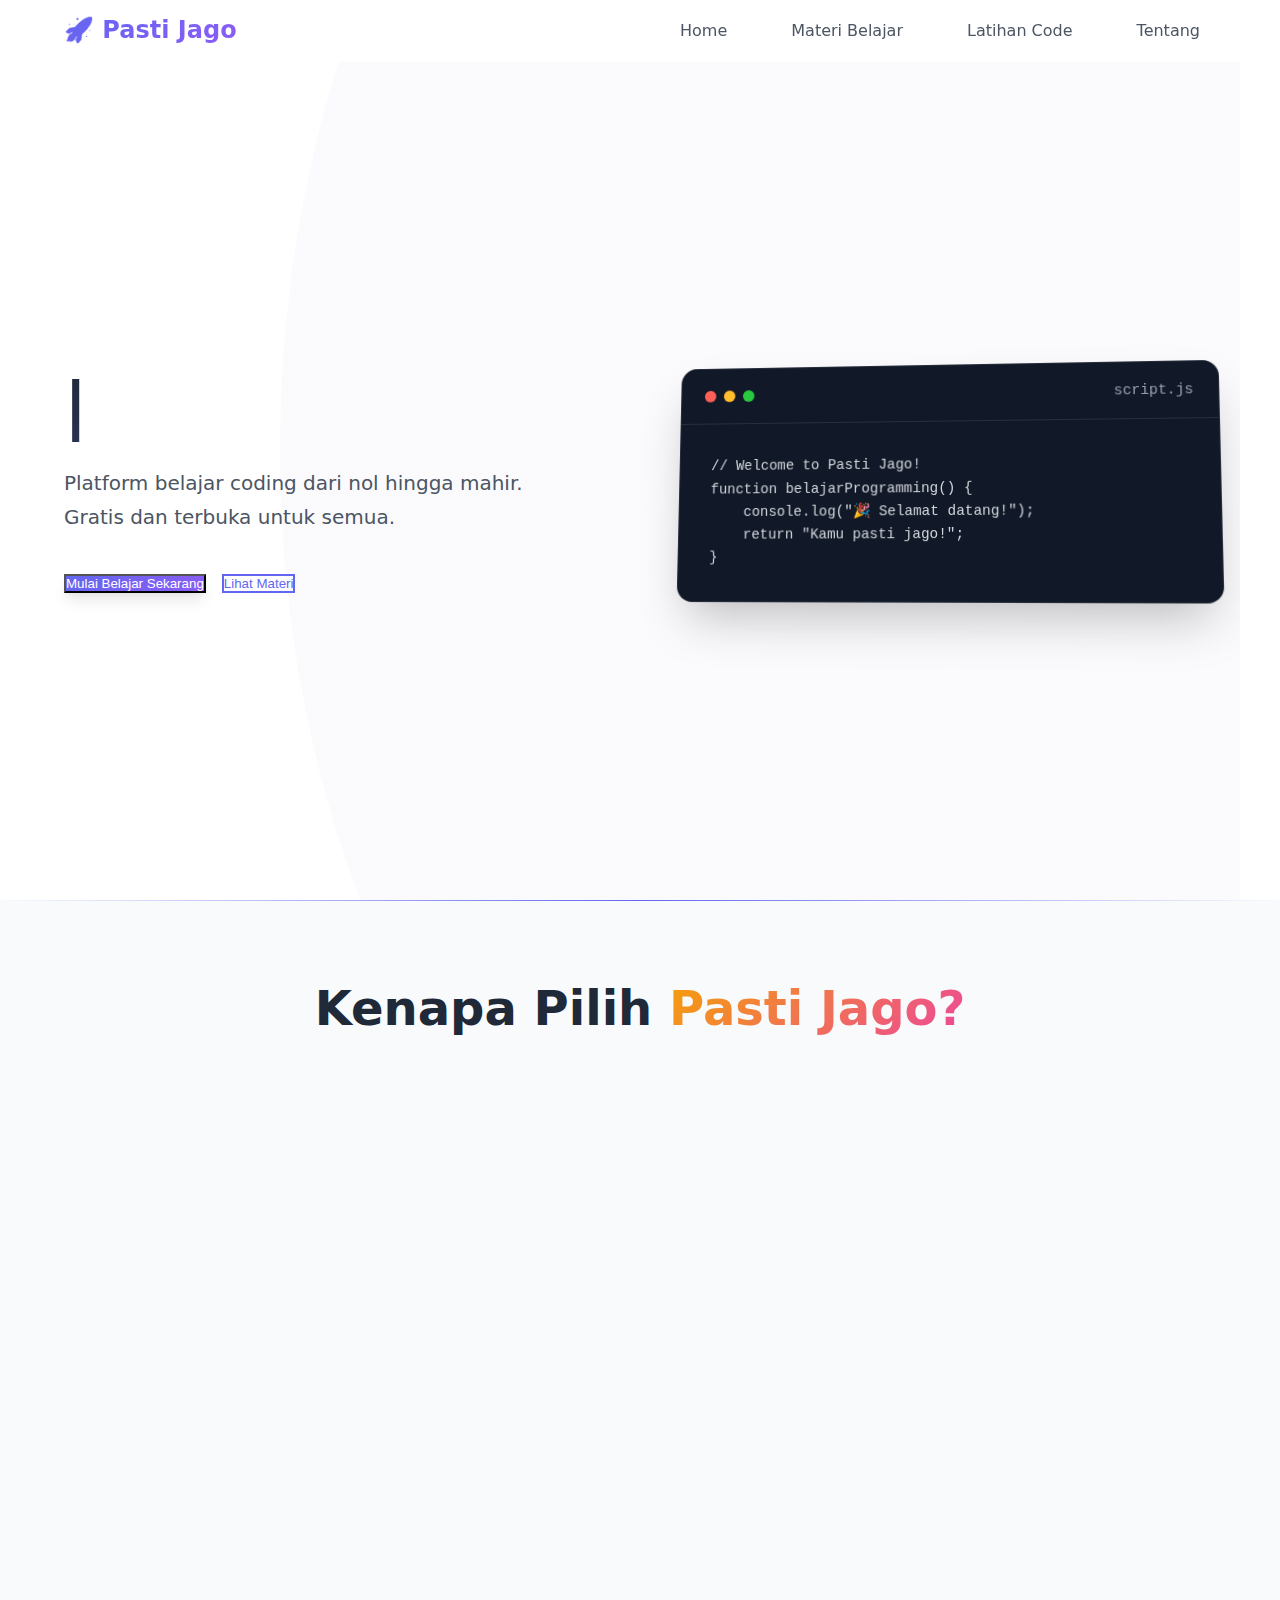
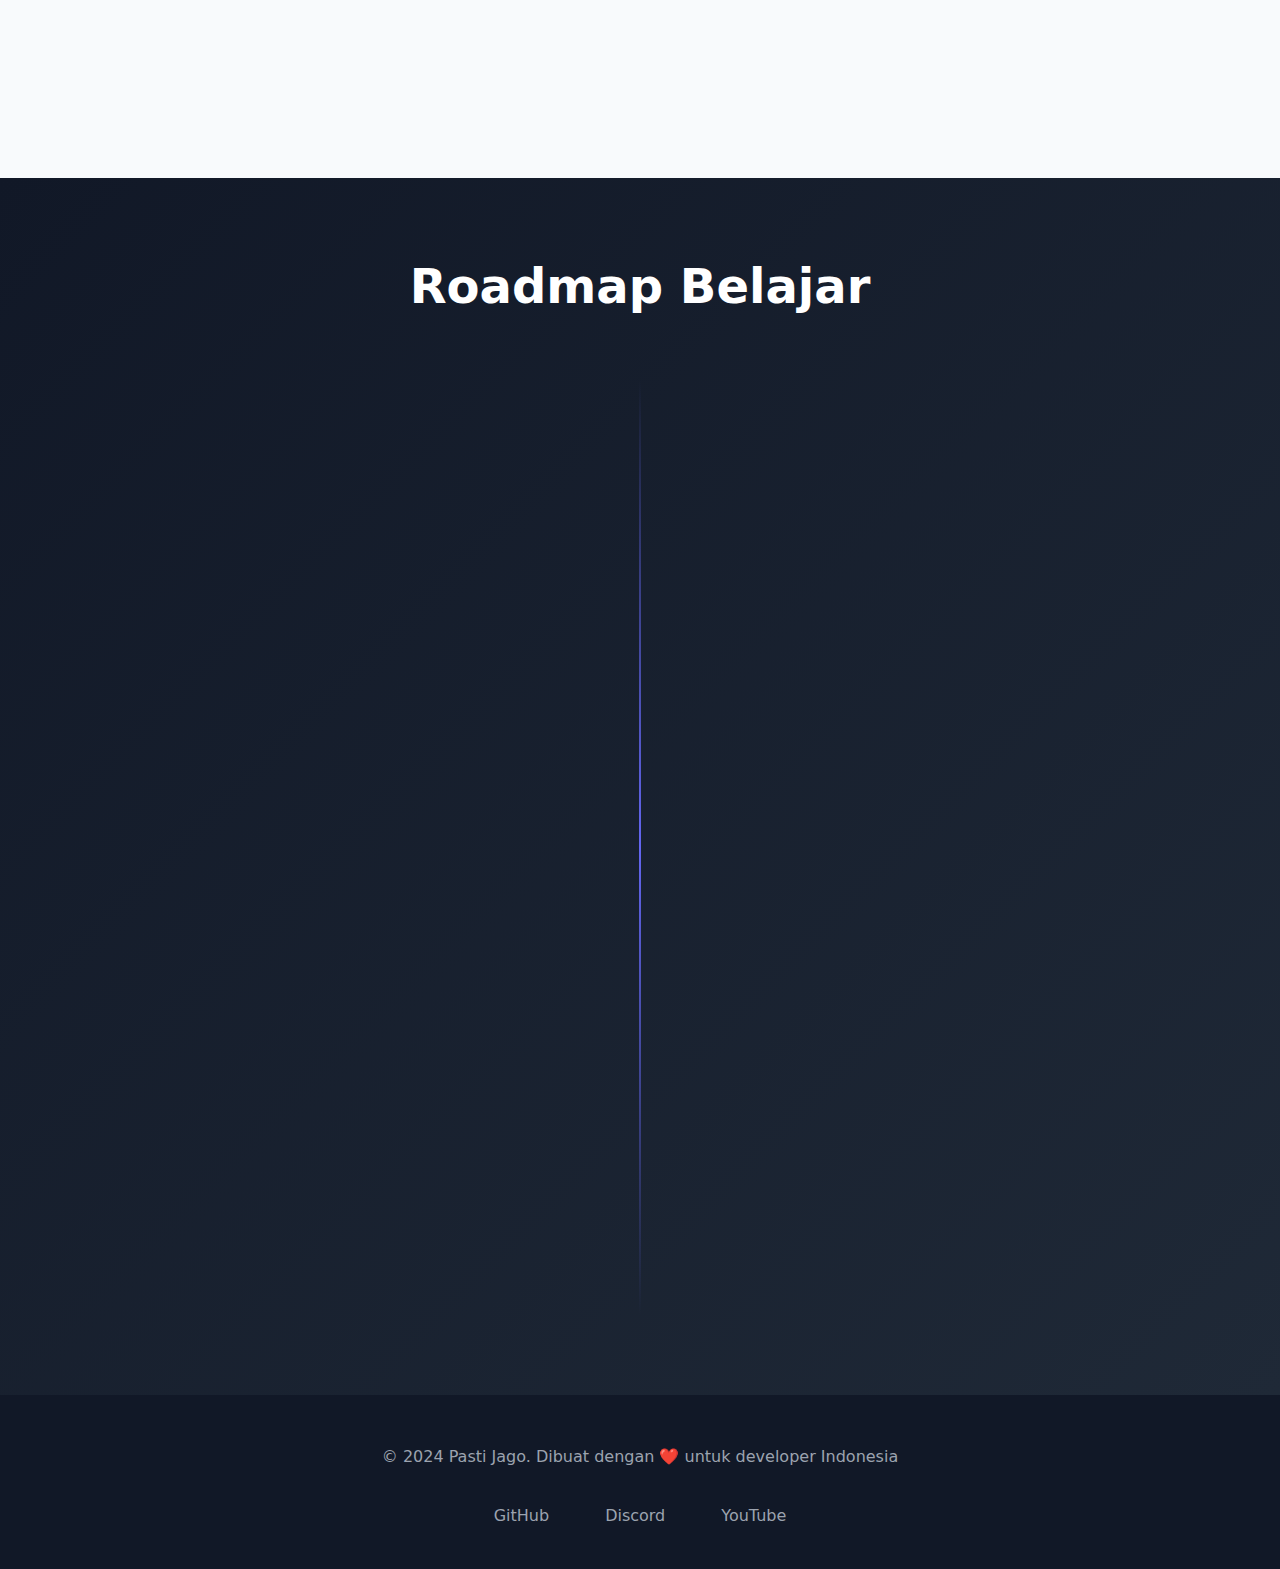
<file: index.html>
<!DOCTYPE html>
<html lang="id">
<head>
    <meta charset="UTF-8">
    <meta name="viewport" content="width=device-width, initial-scale=1.0">
    <title>Pasti Jago - Belajar Programming</title>
    <link rel="stylesheet" href="style.css">
</head>
<body>
    <!-- Navigation -->
    <nav class="navbar">
        <div class="nav-container">
            <div class="nav-logo">
                <h2>🚀 Pasti Jago</h2>
            </div>
            <ul class="nav-menu">
                <li><a href="index.html" class="nav-link">Home</a></li>
                <li><a href="pages/belajar.html" class="nav-link">Materi Belajar</a></li>
                <li><a href="pages/latihan.html" class="nav-link">Latihan Code</a></li>
                <li><a href="pages/tentang.html" class="nav-link">Tentang</a></li>
            </ul>
            <div class="hamburger">
                <span></span>
                <span></span>
                <span></span>
            </div>
        </div>
    </nav>

    <!-- Hero Section -->
    <section class="hero">
        <div class="hero-content">
            <h1>Belajar Programming <span class="highlight">Pasti Jago!</span></h1>
            <p>Platform belajar coding dari nol hingga mahir. Gratis dan terbuka untuk semua.</p>
            <div class="hero-buttons">
                <button class="btn-primary" onclick="mulaiBelajar()">Mulai Belajar Sekarang</button>
                <button class="btn-secondary" onclick="lihatMateri()">Lihat Materi</button>
            </div>
        </div>
        <div class="hero-image">
            <div class="code-editor">
                <div class="editor-header">
                    <div class="window-controls">
                        <span class="dot red"></span>
                        <span class="dot yellow"></span>
                        <span class="dot green"></span>
                    </div>
                    <span class="file-name">script.js</span>
                </div>
                <div class="editor-content">
                    <pre><code>// Welcome to Pasti Jago!
function belajarProgramming() {
    console.log("🎉 Selamat datang!");
    return "Kamu pasti jago!";
}</code></pre>
                </div>
            </div>
        </div>
    </section>

    <!-- Features Section -->
    <section class="features">
        <div class="container">
            <h2>Kenapa Pilih <span class="highlight">Pasti Jago?</span></h2>
            <div class="features-grid">
                <div class="feature-card">
                    <div class="feature-icon">📚</div>
                    <h3>Materi Lengkap</h3>
                    <p>Dari HTML dasar hingga framework modern</p>
                </div>
                <div class="feature-card">
                    <div class="feature-icon">💻</div>
                    <h3>Praktik Langsung</h3>
                    <p>Belajar dengan project nyata dan latihan code</p>
                </div>
                <div class="feature-card">
                    <div class="feature-icon">👥</div>
                    <h3>Komunitas Aktif</h3>
                    <p>Diskusi dan berbagi dengan developer lain</p>
                </div>
                <div class="feature-card">
                    <div class="feature-icon">🚀</div>
                    <h3>Gratis Selamanya</h3>
                    <p>Akses semua materi tanpa biaya</p>
                </div>
            </div>
        </div>
    </section>

    <!-- Learning Path -->
    <section class="learning-path">
        <div class="container">
            <h2>Roadmap Belajar</h2>
            <div class="timeline">
                <div class="timeline-item">
                    <div class="timeline-content">
                        <h3>🎯 Level 1: Fundamental</h3>
                        <ul>
                            <li>HTML & CSS Dasar</li>
                            <li>JavaScript Basic</li>
                            <li>Git & GitHub</li>
                        </ul>
                    </div>
                </div>
                <div class="timeline-item">
                    <div class="timeline-content">
                        <h3>⚡ Level 2: Intermediate</h3>
                        <ul>
                            <li>JavaScript Lanjutan</li>
                            <li>React.js / Vue.js</li>
                            <li>API Integration</li>
                        </ul>
                    </div>
                </div>
                <div class="timeline-item">
                    <div class="timeline-content">
                        <h3>🔥 Level 3: Advanced</h3>
                        <ul>
                            <li>Fullstack Development</li>
                            <li>Database & Deployment</li>
                            <li>Best Practices</li>
                        </ul>
                    </div>
                </div>
            </div>
        </div>
    </section>

    <!-- Footer -->
    <footer class="footer">
        <div class="container">
            <p>&copy; 2024 Pasti Jago. Dibuat dengan ❤️ untuk developer Indonesia</p>
            <div class="social-links">
                <a href="#" class="social-link">GitHub</a>
                <a href="#" class="social-link">Discord</a>
                <a href="#" class="social-link">YouTube</a>
            </div>
        </div>
    </footer>

    <script src="script.js"></script>
</body>
</html>
</file>
<file: style.css>
/* ===== CSS RESET & VARIABLES ===== */
:root {
  /* Color Palette - Modern Gradient */
  --primary: #6366f1;
  --primary-dark: #4f46e5;
  --primary-light: #8b5cf6;
  --secondary: #f59e0b;
  --secondary-dark: #d97706;
  --accent: #ec4899;
  --success: #10b981;
  --warning: #f59e0b;
  --error: #ef4444;
  
  /* Neutral Colors */
  --dark: #1f2937;
  --darker: #111827;
  --light: #f8fafc;
  --lighter: #ffffff;
  --gray-100: #f3f4f6;
  --gray-200: #e5e7eb;
  --gray-300: #d1d5db;
  --gray-400: #9ca3af;
  --gray-500: #6b7280;
  --gray-600: #4b5563;
  --gray-700: #374151;
  --gray-800: #1f2937;
  --gray-900: #111827;
  
  /* Gradients */
  --gradient-primary: linear-gradient(135deg, var(--primary) 0%, var(--primary-light) 100%);
  --gradient-hero: linear-gradient(135deg, #667eea 0%, #764ba2 100%);
  --gradient-dark: linear-gradient(135deg, var(--darker) 0%, var(--dark) 100%);
  --gradient-card: linear-gradient(135deg, #fdfbfb 0%, #ebedee 100%);
  --gradient-accent: linear-gradient(135deg, var(--secondary) 0%, var(--accent) 100%);
  
  /* Typography */
  --font-primary: 'Inter', 'Segoe UI', system-ui, sans-serif;
  --font-mono: 'Fira Code', 'Cascadia Code', monospace;
  
  /* Shadows */
  --shadow-sm: 0 1px 2px 0 rgba(0, 0, 0, 0.05);
  --shadow-md: 0 4px 6px -1px rgba(0, 0, 0, 0.1), 0 2px 4px -1px rgba(0, 0, 0, 0.06);
  --shadow-lg: 0 10px 15px -3px rgba(0, 0, 0, 0.1), 0 4px 6px -2px rgba(0, 0, 0, 0.05);
  --shadow-xl: 0 20px 25px -5px rgba(0, 0, 0, 0.1), 0 10px 10px -5px rgba(0, 0, 0, 0.04);
  --shadow-2xl: 0 25px 50px -12px rgba(0, 0, 0, 0.25);
  
  /* Border Radius */
  --radius-sm: 0.375rem;
  --radius-md: 0.5rem;
  --radius-lg: 0.75rem;
  --radius-xl: 1rem;
  --radius-2xl: 1.5rem;
  
  /* Spacing */
  --section-padding: 5rem 0;
  
  /* Transitions */
  --transition-fast: 0.15s ease-in-out;
  --transition-normal: 0.3s ease-in-out;
  --transition-slow: 0.5s ease-in-out;
}

/* ===== BASE STYLES ===== */
* {
  margin: 0;
  padding: 0;
  box-sizing: border-box;
}

html {
  scroll-behavior: smooth;
  font-size: 16px;
}

body {
  font-family: var(--font-primary);
  line-height: 1.7;
  color: var(--gray-700);
  background-color: var(--lighter);
  overflow-x: hidden;
}

.container {
  max-width: 1200px;
  margin: 0 auto;
  padding: 0 1.5rem;
}

/* ===== TYPOGRAPHY ===== */
h1, h2, h3, h4, h5, h6 {
  font-weight: 700;
  line-height: 1.2;
  color: var(--dark);
  margin-bottom: 1rem;
}

h1 {
  font-size: clamp(2.5rem, 5vw, 4rem);
  background: linear-gradient(135deg, var(--dark) 0%, var(--primary) 100%);
  -webkit-background-clip: text;
  -webkit-text-fill-color: transparent;
  background-clip: text;
}

h2 {
  font-size: clamp(2rem, 4vw, 3rem);
}

h3 {
  font-size: clamp(1.5rem, 3vw, 2rem);
}

p {
  margin-bottom: 1rem;
  color: var(--gray-600);
}

.highlight {
  background: var(--gradient-accent);
  -webkit-background-clip: text;
  -webkit-text-fill-color: transparent;
  background-clip: text;
  font-weight: 800;
}

/* ===== NAVIGATION ===== */
.navbar {
  position: fixed;
  top: 0;
  width: 100%;
  background: rgba(255, 255, 255, 0.95);
  backdrop-filter: blur(20px);
  -webkit-backdrop-filter: blur(20px);
  border-bottom: 1px solid rgba(255, 255, 255, 0.2);
  z-index: 1000;
  transition: all var(--transition-normal);
}

.navbar.scrolled {
  background: rgba(255, 255, 255, 0.98);
  box-shadow: var(--shadow-lg);
}

.nav-container {
  display: flex;
  justify-content: space-between;
  align-items: center;
  padding: 1rem 1.5rem;
  max-width: 1200px;
  margin: 0 auto;
}

.nav-logo {
  display: flex;
  align-items: center;
  gap: 0.5rem;
}

.nav-logo h2 {
  font-size: 1.5rem;
  background: var(--gradient-primary);
  -webkit-background-clip: text;
  -webkit-text-fill-color: transparent;
  background-clip: text;
  margin: 0;
}

.nav-menu {
  display: flex;
  list-style: none;
  gap: 2rem;
  align-items: center;
}

.nav-link {
  text-decoration: none;
  color: var(--gray-600);
  font-weight: 500;
  padding: 0.5rem 1rem;
  border-radius: var(--radius-md);
  transition: all var(--transition-fast);
  position: relative;
}

.nav-link:hover {
  color: var(--primary);
  background: rgba(99, 102, 241, 0.1);
}

.nav-link::after {
  content: '';
  position: absolute;
  bottom: -2px;
  left: 50%;
  width: 0;
  height: 2px;
  background: var(--gradient-primary);
  transition: all var(--transition-normal);
  transform: translateX(-50%);
}

.nav-link:hover::after {
  width: 80%;
}

.hamburger {
  display: none;
  flex-direction: column;
  cursor: pointer;
  padding: 0.5rem;
}

.hamburger span {
  width: 25px;
  height: 3px;
  background: var(--dark);
  margin: 3px 0;
  transition: var(--transition-normal);
  border-radius: 2px;
}

.hamburger.active span:nth-child(1) {
  transform: rotate(45deg) translate(6px, 6px);
}

.hamburger.active span:nth-child(2) {
  opacity: 0;
}

.hamburger.active span:nth-child(3) {
  transform: rotate(-45deg) translate(6px, -6px);
}

/* ===== HERO SECTION ===== */
.hero {
  min-height: 100vh;
  display: grid;
  grid-template-columns: 1fr 1fr;
  align-items: center;
  gap: 4rem;
  padding: 8rem 1.5rem 4rem;
  max-width: 1200px;
  margin: 0 auto;
  position: relative;
  overflow: hidden;
}

.hero::before {
  content: '';
  position: absolute;
  top: -50%;
  right: -20%;
  width: 100%;
  height: 200%;
  background: var(--gradient-hero);
  border-radius: 50%;
  opacity: 0.03;
  z-index: -1;
}

.hero-content h1 {
  font-size: clamp(2.5rem, 5vw, 4rem);
  margin-bottom: 1.5rem;
  line-height: 1.1;
}

.hero-content p {
  font-size: 1.25rem;
  color: var(--gray-600);
  margin-bottom: 2.5rem;
  max-width: 500px;
}

.hero-buttons {
  display: flex;
  gap: 1rem;
  flex-wrap: wrap;
}

/* ===== BUTTONS ===== */
.btn {
  display: inline-flex;
  align-items: center;
  gap: 0.5rem;
  padding: 1rem 2rem;
  border: none;
  border-radius: var(--radius-lg);
  font-weight: 600;
  font-size: 1rem;
  text-decoration: none;
  cursor: pointer;
  transition: all var(--transition-normal);
  position: relative;
  overflow: hidden;
}

.btn::before {
  content: '';
  position: absolute;
  top: 0;
  left: -100%;
  width: 100%;
  height: 100%;
  background: linear-gradient(90deg, transparent, rgba(255,255,255,0.2), transparent);
  transition: left 0.5s;
}

.btn:hover::before {
  left: 100%;
}

.btn-primary {
  background: var(--gradient-primary);
  color: white;
  box-shadow: var(--shadow-lg);
}

.btn-primary:hover {
  transform: translateY(-2px);
  box-shadow: var(--shadow-xl);
}

.btn-secondary {
  background: transparent;
  color: var(--primary);
  border: 2px solid var(--primary);
}

.btn-secondary:hover {
  background: var(--primary);
  color: white;
  transform: translateY(-2px);
}

.btn-accent {
  background: var(--gradient-accent);
  color: white;
  box-shadow: var(--shadow-lg);
}

.btn-accent:hover {
  transform: translateY(-2px);
  box-shadow: var(--shadow-xl);
}

/* ===== CODE EDITOR COMPONENT ===== */
.code-editor {
  background: var(--darker);
  border-radius: var(--radius-xl);
  overflow: hidden;
  box-shadow: var(--shadow-2xl);
  border: 1px solid rgba(255,255,255,0.1);
  transform: perspective(1000px) rotateX(5deg) rotateY(-5deg);
  transition: transform var(--transition-normal);
}

.code-editor:hover {
  transform: perspective(1000px) rotateX(0deg) rotateY(0deg);
}

.editor-header {
  background: var(--gray-900);
  padding: 1rem 1.5rem;
  display: flex;
  align-items: center;
  justify-content: space-between;
  border-bottom: 1px solid rgba(255,255,255,0.1);
}

.window-controls {
  display: flex;
  gap: 0.5rem;
}

.dot {
  width: 12px;
  height: 12px;
  border-radius: 50%;
  transition: transform var(--transition-fast);
}

.dot:hover {
  transform: scale(1.1);
}

.dot.red { background: #ff5f57; }
.dot.yellow { background: #ffbd2e; }
.dot.green { background: #28c940; }

.file-name {
  color: var(--gray-400);
  font-family: var(--font-mono);
  font-size: 0.9rem;
}

.editor-content {
  padding: 2rem;
  font-family: var(--font-mono);
  background: var(--darker);
}

.editor-content pre {
  color: var(--gray-300);
  font-size: 0.9rem;
  line-height: 1.6;
  margin: 0;
}

.code-keyword { color: #ff79c6; }
.code-function { color: #50fa7b; }
.code-string { color: #f1fa8c; }
.code-comment { color: #6272a4; }
.code-number { color: #bd93f9; }

/* ===== FEATURES SECTION ===== */
.features {
  padding: var(--section-padding);
  background: var(--light);
  position: relative;
}

.features::before {
  content: '';
  position: absolute;
  top: 0;
  left: 0;
  right: 0;
  height: 1px;
  background: linear-gradient(90deg, transparent, var(--primary), transparent);
}

.features h2 {
  text-align: center;
  margin-bottom: 4rem;
}

.features-grid {
  display: grid;
  grid-template-columns: repeat(auto-fit, minmax(280px, 1fr));
  gap: 2rem;
}

.feature-card {
  background: var(--lighter);
  padding: 2.5rem 2rem;
  border-radius: var(--radius-xl);
  text-align: center;
  transition: all var(--transition-normal);
  border: 1px solid var(--gray-200);
  position: relative;
  overflow: hidden;
}

.feature-card::before {
  content: '';
  position: absolute;
  top: 0;
  left: 0;
  right: 0;
  height: 4px;
  background: var(--gradient-primary);
  transform: scaleX(0);
  transition: transform var(--transition-normal);
}

.feature-card:hover {
  transform: translateY(-8px);
  box-shadow: var(--shadow-2xl);
  border-color: transparent;
}

.feature-card:hover::before {
  transform: scaleX(1);
}

.feature-icon {
  font-size: 3rem;
  margin-bottom: 1.5rem;
  display: inline-block;
  transition: transform var(--transition-normal);
}

.feature-card:hover .feature-icon {
  transform: scale(1.1) rotate(5deg);
}

.feature-card h3 {
  margin-bottom: 1rem;
  font-size: 1.25rem;
}

.feature-card p {
  color: var(--gray-500);
  font-size: 0.95rem;
}

/* ===== LEARNING PATH ===== */
.learning-path {
  padding: var(--section-padding);
  background: var(--gradient-dark);
  color: white;
  position: relative;
}

.learning-path h2 {
  color: white;
  text-align: center;
  margin-bottom: 4rem;
}

.timeline {
  display: grid;
  gap: 2rem;
  max-width: 800px;
  margin: 0 auto;
  position: relative;
}

.timeline::before {
  content: '';
  position: absolute;
  top: 0;
  bottom: 0;
  left: 50%;
  width: 2px;
  background: linear-gradient(to bottom, transparent, var(--primary), transparent);
  transform: translateX(-50%);
}

.timeline-item {
  position: relative;
  width: calc(50% - 2rem);
}

.timeline-item:nth-child(odd) {
  margin-left: auto;
}

.timeline-item:nth-child(even) {
  margin-right: auto;
}

.timeline-content {
  background: rgba(255, 255, 255, 0.1);
  backdrop-filter: blur(20px);
  -webkit-backdrop-filter: blur(20px);
  padding: 2rem;
  border-radius: var(--radius-xl);
  border: 1px solid rgba(255, 255, 255, 0.2);
  transition: all var(--transition-normal);
  position: relative;
}

.timeline-content:hover {
  background: rgba(255, 255, 255, 0.15);
  transform: translateX(10px);
}

.timeline-item:nth-child(even) .timeline-content:hover {
  transform: translateX(-10px);
}

.timeline-content h3 {
  color: var(--secondary);
  margin-bottom: 1rem;
}

.timeline-content ul {
  list-style: none;
}

.timeline-content li {
  padding: 0.5rem 0;
  border-bottom: 1px solid rgba(255, 255, 255, 0.1);
  position: relative;
  padding-left: 1.5rem;
}

.timeline-content li::before {
  content: '▸';
  position: absolute;
  left: 0;
  color: var(--secondary);
}

.timeline-content li:last-child {
  border-bottom: none;
}

/* ===== FOOTER ===== */
.footer {
  background: var(--darker);
  color: white;
  padding: 3rem 0 2rem;
  text-align: center;
}

.footer p {
  color: var(--gray-400);
  margin-bottom: 1rem;
}

.social-links {
  display: flex;
  justify-content: center;
  gap: 1.5rem;
  margin-top: 1.5rem;
}

.social-link {
  color: var(--gray-400);
  text-decoration: none;
  padding: 0.5rem 1rem;
  border-radius: var(--radius-md);
  transition: all var(--transition-fast);
  display: flex;
  align-items: center;
  gap: 0.5rem;
}

.social-link:hover {
  color: white;
  background: rgba(255, 255, 255, 0.1);
}

/* ===== ANIMATIONS ===== */
@keyframes float {
  0%, 100% { transform: translateY(0px); }
  50% { transform: translateY(-20px); }
}

@keyframes glow {
  0%, 100% { box-shadow: 0 0 20px rgba(99, 102, 241, 0.3); }
  50% { box-shadow: 0 0 40px rgba(99, 102, 241, 0.6); }
}

@keyframes slideInUp {
  from {
    opacity: 0;
    transform: translateY(30px);
  }
  to {
    opacity: 1;
    transform: translateY(0);
  }
}

.floating {
  animation: float 3s ease-in-out infinite;
}

.glow {
  animation: glow 2s ease-in-out infinite;
}

.slide-in-up {
  animation: slideInUp 0.6s ease-out;
}

/* ===== RESPONSIVE DESIGN ===== */
@media (max-width: 768px) {
  .hamburger {
    display: flex;
  }

  .nav-menu {
    position: fixed;
    top: 70px;
    left: -100%;
    width: 100%;
    background: rgba(255, 255, 255, 0.98);
    backdrop-filter: blur(20px);
    flex-direction: column;
    padding: 2rem;
    transition: left var(--transition-normal);
    box-shadow: var(--shadow-xl);
  }

  .nav-menu.active {
    left: 0;
  }

  .hero {
    grid-template-columns: 1fr;
    text-align: center;
    gap: 2rem;
    padding: 6rem 1rem 2rem;
  }

  .hero-buttons {
    justify-content: center;
  }

  .features-grid {
    grid-template-columns: 1fr;
  }

  .timeline::before {
    left: 1rem;
  }

  .timeline-item {
    width: calc(100% - 3rem);
    margin-left: 3rem !important;
  }

  .timeline-content:hover {
    transform: translateX(5px) !important;
  }
}

@media (max-width: 480px) {
  .container {
    padding: 0 1rem;
  }

  .hero-content h1 {
    font-size: 2rem;
  }

  .hero-buttons {
    flex-direction: column;
    align-items: center;
  }

  .btn {
    width: 100%;
    justify-content: center;
  }
}

/* ===== UTILITY CLASSES ===== */
.text-center { text-align: center; }
.text-left { text-align: left; }
.text-right { text-align: right; }

.mb-1 { margin-bottom: 0.5rem; }
.mb-2 { margin-bottom: 1rem; }
.mb-3 { margin-bottom: 1.5rem; }
.mb-4 { margin-bottom: 2rem; }

.mt-1 { margin-top: 0.5rem; }
.mt-2 { margin-top: 1rem; }
.mt-3 { margin-top: 1.5rem; }
.mt-4 { margin-top: 2rem; }

.p-1 { padding: 0.5rem; }
.p-2 { padding: 1rem; }
.p-3 { padding: 1.5rem; }
.p-4 { padding: 2rem; }

/* ===== DARK MODE SUPPORT ===== */
@media (prefers-color-scheme: dark) {
  :root {
    --light: #111827;
    --lighter: #1f2937;
    --dark: #f9fafb;
    --gray-700: #e5e7eb;
    --gray-600: #d1d5db;
  }
}

/* ===== ACCESSIBILITY ===== */
@media (prefers-reduced-motion: reduce) {
  * {
    animation-duration: 0.01ms !important;
    animation-iteration-count: 1 !important;
    transition-duration: 0.01ms !important;
  }
}

/* Focus styles for keyboard navigation */
button:focus-visible,
a:focus-visible {
  outline: 2px solid var(--primary);
  outline-offset: 2px;
}

/* High contrast mode support */
@media (prefers-contrast: high) {
  :root {
    --primary: #0000ff;
    --secondary: #ff0000;
  }
}

/* Add to your existing CSS */
.typing-cursor {
    animation: blink 0.7s infinite;
    color: var(--primary);
}

@keyframes blink {
    0%, 50% { opacity: 1; }
    51%, 100% { opacity: 0; }
}

/* Smooth page transitions */
body {
    opacity: 0;
    transition: opacity 0.5s ease;
}

/* Loading animation for elements */
.fade-in {
    animation: fadeIn 0.6s ease forwards;
}

@keyframes fadeIn {
    from { opacity: 0; transform: translateY(20px); }
    to { opacity: 1; transform: translateY(0); }
}

/* Pulse animation for CTA buttons */
.pulse {
    animation: pulse 2s infinite;
}

@keyframes pulse {
    0% { transform: scale(1); }
    50% { transform: scale(1.05); }
    100% { transform: scale(1); }
}
</file>
